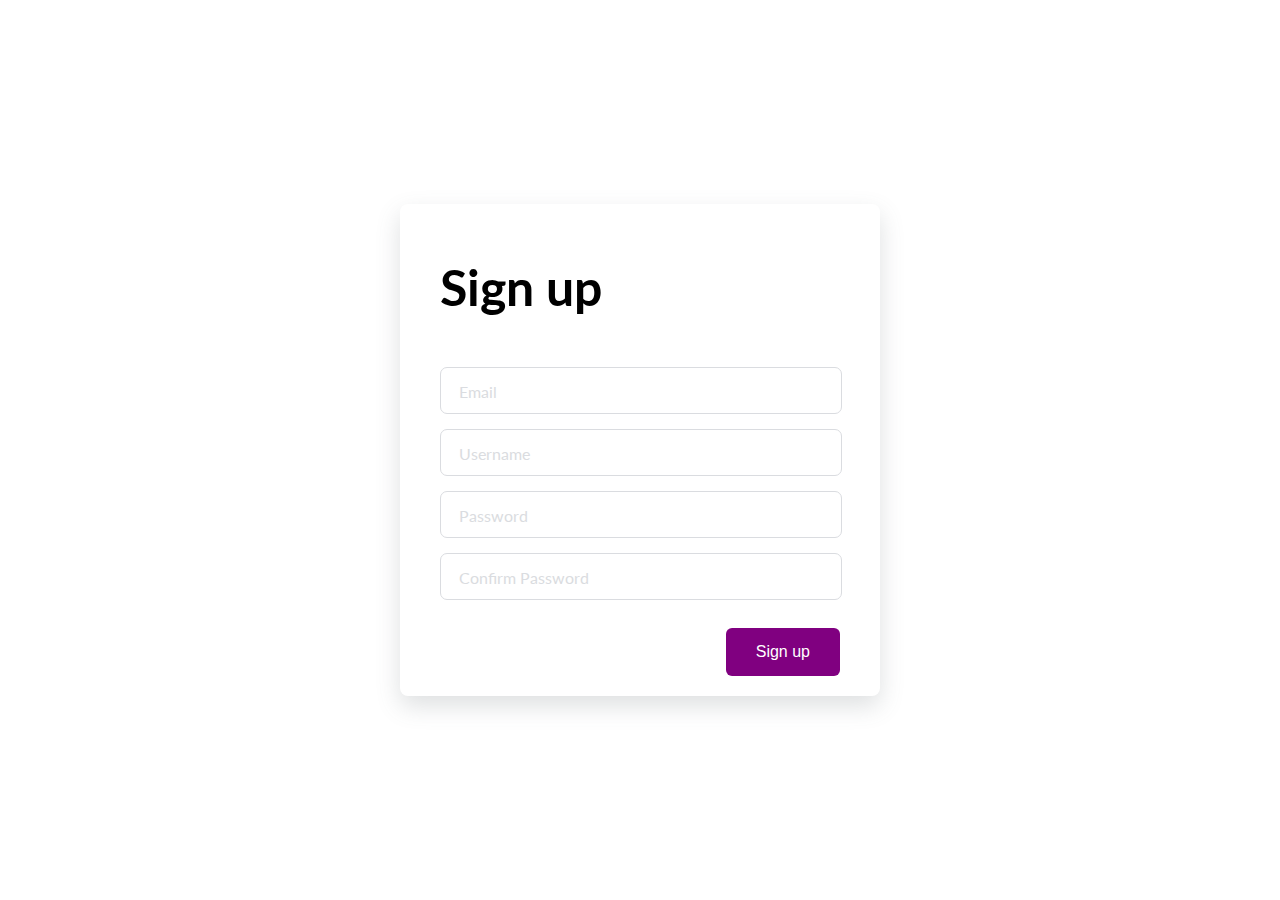
<file: register.html>
<!DOCTYPE html>
<html lang="en">
<head>
  <meta charset="UTF-8">
  <meta name="viewport" content="width=device-width, initial-scale=1.0">
  <meta http-equiv="X-UA-Compatible" content="ie=edge">
  <title>Styling a SignUp Form</title>
  <link rel="stylesheet" href="styles.css">
</head>
<body>
  <div class="signupFrm">
    <div class="wrapper">
    <form action="" class="form">
      <h1 class="title">Sign up</h1>

      <div class="inputContainer">
        <input type="text" class="input" placeholder="a">
        <label for="" class="label">Email</label>
      </div>

      <div class="inputContainer">
        <input type="text" class="input" placeholder="a">
        <label for="" class="label">Username</label>
      </div>

      <div class="inputContainer">
        <input type="text" class="input" placeholder="a">
        <label for="" class="label">Password</label>
      </div>

      <div class="inputContainer">
        <input type="text" class="input" placeholder="a">
        <label for="" class="label">Confirm Password</label>
      </div>

      <div class="button">
        <input type="submit" class="submitBtn" value="Sign up">
      </div>

    

    </form>
    </div>
  </div>
</body>
</html>
</file>
<file: styles.css>
@import url('https://fonts.googleapis.com/css2?family=Lato&display=swap');


body {
  box-sizing: border-box;
  margin: 0;
  padding: 0;
  background-color: white;
  font-family: "lato", sans-serif;
}

.signupFrm {
  display: flex;
  justify-content: center;
  align-items: center;
  height: 100vh;
}


.form {
  background-color: white;
  width: 400px;
  border-radius: 8px;
  padding: 20px 40px;
  box-shadow: 0 10px 25px rgba(92, 99, 105, .2);
}

.title {
  font-size: 50px;
  margin-bottom: 50px;
}

.inputContainer {
  position: relative;
  height: 45px;
  width: 90%;
  margin-bottom: 17px;
}

.input {
  position: absolute;
  top: 0px;
  left: 0px;
  height: 100%;
  width: 100%;
  border: 1px solid #DADCE0;
  border-radius: 7px;
  font-size: 16px;
  padding: 0 20px;
  outline: none;
  background: none;
  z-index: 1;
}


.label {
  position: absolute;
  top: 15px;
  left: 15px;
  padding: 0 4px;
  background-color: white;
  color: #DADCE0;
  font-size: 16px;
  transition: 0.5s;
  z-index: 0;
}

::placeholder {
  color: transparent;
}

.submitBtn {
  display: block;
  margin-left: auto;
  padding: 15px 30px;
  border: none;
  background-color: purple;
  color: white;
  border-radius: 6px;
  cursor: pointer;
  font-size: 16px;
  margin-top: 30px;
}

.submitBtn:hover {
  background-color: #9867C5;
  transform: translateY(-2px);
}
.input:focus + .label {
  top: -7px;
  left: 3px;
  z-index: 10;
  font-size: 14px;
  font-weight: 600;
  color: purple;
}

.input:not(:placeholder-shown)+ .label {
  top: -7px;
  left: 3px;
  z-index: 10;
  font-size: 14px;
  font-weight: 600;
}

.input:focus {
  border: 2px solid purple;
}
</file>
